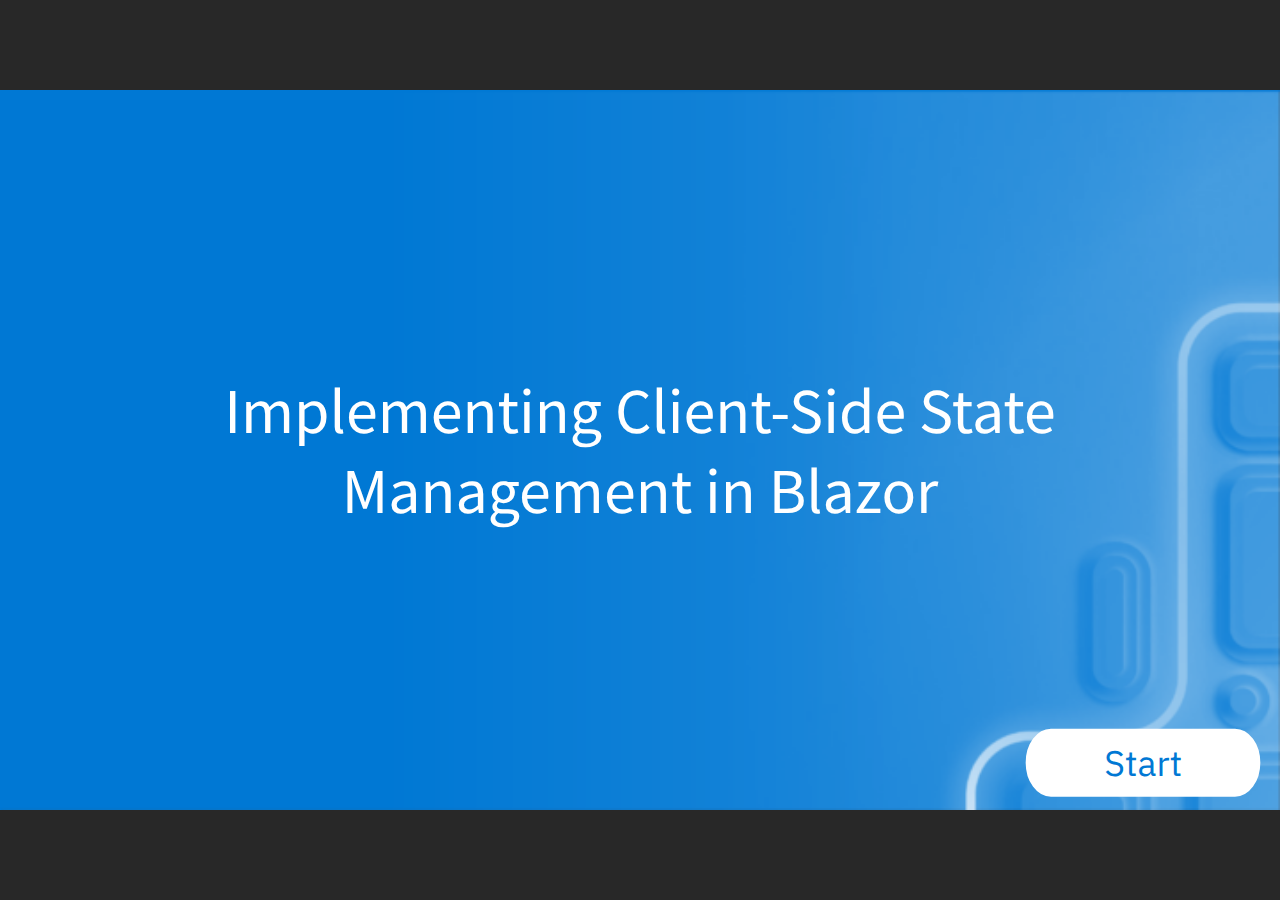
<file: index.html>
﻿<!doctype html>
<html lang="en-US">
<head>
  <meta charset="utf-8">
  <!-- Created using Storyline 360 x64 - http://www.articulate.com  -->
  <!-- version: 3.95.33670.0 -->
  <title>Implementing Client-Side State Management</title>
  <meta http-equiv="x-ua-compatible" content="IE=edge"/>
  <meta name="viewport" content="width=device-width,initial-scale=1,user-scalable=no,shrink-to-fit=no,minimal-ui"/>
  <meta name="apple-mobile-web-app-capable" content="yes"/>
  <style>
    html, body { height: 100%; padding: 0; margin: 0 }
    #app { height: 100%; width: 100%; }
  </style>

  <script>
    window.DS = {};
    window.globals = {
      DATA_PATH_BASE: '',
      HAS_FRAME: true,
      HAS_SLIDE: true,

      lmsPresent: false,
      tinCanPresent: false,
      cmi5Present: false,
      aoSupport: false,
      scale: 'noscale',
      captureRc: false,
      browserSize: 'optimal',
      bgColor: '#282828',
      features: 'DropInAcc,DropInBase,DropInCore,DropInInteractions,DropInMisc,DropInVectors,DropInVideo,LayerPresentAsDialog,MultipleQuizTracking,UpdatedThemeEditor',
      themeName: 'unified',
      preloaderColor: '#FFFFFF',
      suppressAnalytics: false,
      productChannel: 'stable',
      publishSource: 'storyline',
      aid: 'aid|ec1426b3-023f-4ed3-86a6-291b0afe7aa1',
      cid: 'aa4c2f9c-d085-4e10-9f55-09737c373e3e',
      playerVersion: '3.95.33670.0',
      publishTimestamp: '2025-02-03T17:42:32.9497605Z',
      maxIosVideoElements: 10,
      connectionSettings: { message: 'You%20are%20offline.%20Trying%20to%20reconnect...', useDarkTheme: false, mode: 'disabled' },
      hasFeature: function(feature) {
        return this.features.split(',').includes(feature);
      },
      
      parseParams: function(qs) {
        if (window.globals.parsedParams != null) {
          return window.globals.parsedParams;
        }
        qs = (qs || window.location.search.substr(1)).split('+').join(' ');
        var params = {},
            tokens,
            re = /[?&]?([^=]+)=([^&]*)/g;

        while (tokens = re.exec(qs)) {
          params[decodeURIComponent(tokens[1]).trim()] =
            decodeURIComponent(tokens[2]).trim();
        }
        window.globals.parsedParams = params;
        return params;
      }

    };
  </script>
  <script>
    var isIe11 = ('ActiveXObject' in window || window.MSBlobBuilder != null)
      && window.msCrypto != null && !window.ActiveXObject;
    if (isIe11) {
      window.globals.unsupportedBrowser = true;
      document.write(atob('[base64]'));
    }
  </script>

  <script>
    if (window.globals.hasFeature('MultiLanguageSinglePackageSupport')) {
      
      
    }
  </script>

  
  <script>window.THREE = { };</script>
  
</head>
<body style="background: #282828" class="cs-HTML theme-unified">
  <!-- 360 -->
  <script>!function(){var e,i=/iPhone/i,o=/iPod/i,n=/iPad/i,t=/\biOS-universal(?:.+)Mac\b/i,r=/\bAndroid(?:.+)Mobile\b/i,a=/Android/i,d=/(?:SD4930UR|\bSilk(?:.+)Mobile\b)/i,p=/Silk/i,l=/Windows Phone/i,u=/\bWindows(?:.+)ARM\b/i,b=/BlackBerry/i,s=/BB10/i,c=/Opera Mini/i,f=/\b(CriOS|Chrome)(?:.+)Mobile/i,h=/Mobile(?:.+)Firefox\b/i,v=function(e){return void 0!==e&&"MacIntel"===e.platform&&"number"==typeof e.maxTouchPoints&&e.maxTouchPoints>1&&"undefined"==typeof MSStream};e=function(e){var m={userAgent:"",platform:"",maxTouchPoints:0};e||"undefined"==typeof navigator?"string"==typeof e?m.userAgent=e:e&&e.userAgent&&(m={userAgent:e.userAgent,platform:e.platform,maxTouchPoints:e.maxTouchPoints||0}):m={userAgent:navigator.userAgent,platform:navigator.platform,maxTouchPoints:navigator.maxTouchPoints||0};var g=m.userAgent,y=g.split("[FBAN");void 0!==y[1]&&(g=y[0]),void 0!==(y=g.split("Twitter"))[1]&&(g=y[0]);var A=function(e){return function(i){return i.test(e)}}(g),w={apple:{phone:A(i)&&!A(l),ipod:A(o),tablet:!A(i)&&(A(n)||v(m))&&!A(l),universal:A(t),device:(A(i)||A(o)||A(n)||A(t)||v(m))&&!A(l)},amazon:{phone:A(d),tablet:!A(d)&&A(p),device:A(d)||A(p)},android:{phone:!A(l)&&A(d)||!A(l)&&A(r),tablet:!A(l)&&!A(d)&&!A(r)&&(A(p)||A(a)),device:!A(l)&&(A(d)||A(p)||A(r)||A(a))||A(/\bokhttp\b/i)},windows:{phone:A(l),tablet:A(u),device:A(l)||A(u)},other:{blackberry:A(b),blackberry10:A(s),opera:A(c),firefox:A(h),chrome:A(f),device:A(b)||A(s)||A(c)||A(h)||A(f)},any:!1,phone:!1,tablet:!1};return w.any=w.apple.device||w.android.device||w.windows.device||w.other.device,w.phone=w.apple.phone||w.android.phone||w.windows.phone,w.tablet=w.apple.tablet||w.android.tablet||w.windows.tablet,w}(),"object"==typeof exports&&"undefined"!=typeof module?module.exports=e:"function"==typeof define&&define.amd?define((function(){return e})):this.isMobile=e}();
    window.isMobile.apple.tablet = window.isMobile.apple.tablet ||
      (navigator.platform === 'MacIntel' && navigator.maxTouchPoints > 1);
    window.isMobile.apple.device = window.isMobile.apple.device || window.isMobile.apple.tablet;
    window.isMobile.tablet = window.isMobile.tablet || window.isMobile.apple.tablet;
    window.isMobile.any = window.isMobile.any || window.isMobile.apple.tablet;
  </script>

  <div id="focus-sink" tabindex="-1"></div>

  <div id="preso"></div>
  <script>
    (function() {

      var classTypes = [ 'desktop', 'mobile', 'phone', 'tablet' ];

      var addDeviceClasses = function(prefix, testObj) {
        var curr, i;
        for (i = 0; i < classTypes.length; i++) {
          curr = classTypes[i];
          if (testObj[curr]) {
            document.body.classList.add(prefix + curr);
          }
        }
      };

      var params = window.globals.parseParams(),
          isDevicePreview = params.devicepreview === '1',
          isPhoneOverride = params.deviceType === 'phone' || (isDevicePreview && params.phone == '1'),
          isTabletOverride = (params.deviceType === 'tablet' || isDevicePreview) && !isPhoneOverride,
          isMobileOverride = isPhoneOverride || isTabletOverride;

      var deviceView = {
        desktop: !window.isMobile.any && !isMobileOverride,
        mobile: window.isMobile.any || isMobileOverride,
        phone: isPhoneOverride || (window.isMobile.phone && !isTabletOverride),
        tablet: isTabletOverride || window.isMobile.tablet
      };

      window.globals.deviceView = deviceView;
      window.isMobile.desktop = !window.isMobile.any;
      window.isMobile.mobile = window.isMobile.any;

      addDeviceClasses('view-', deviceView);

    })();
  </script>
  
  <script src='story_content/triggers.js' type=text/javascript></script>
<script src='story_content/user.js' type=text/javascript></script>
  <div class="slide-loader"></div>

  <script>
    var doc = document, loader = doc.body.querySelector('.slide-loader'); [ 1, 2, 3 ].forEach(function(n) { var d = doc.createElement('div'); d.style.backgroundColor = window.globals.preloaderColor; d.classList.add('mobile-loader-dot'); d.classList.add('dot' + n); loader.appendChild(d); });
  </script>

  <div class="mobile-load-title-overlay" style="display: none">
    <div class="mobile-load-title">Implementing Client-Side State Management</div>
  </div>

  <div class="mobile-chrome-warning"></div>

  
<style>
  .warn-connection-dialog {
    display: none;
    background: transparent;
    pointer-events: all;
    position: fixed;
    left: 0;
    top: 0;
    width: 100%;
    height: 100%;
    z-index: 999;
  }

  .warn-connection-content {
    pointer-events: all;
    border-radius: 4px;
    background: white;
    border: 1px solid #E7E7E7;
    color: #333333;
    box-shadow: 0 2px 4px rgba(0, 0, 0, 0.25);
    transition: all 150ms ease-out;
    position: absolute;
    white-space: nowrap;
  }

  .view-phone.is-landscape .warn-connection-content {
    left: 23px;
    bottom: 23px;
  }

  .view-tablet.is-landscape .warn-connection-content {
    left: 50%;
    top: 20px;
    transform: translateX(-50%);
  }

  .view-mobile.is-portrait .warn-connection-content {
    transform: translate(-50%, calc(-100% - 15px));
  }

  .warn-connection-content p {
    display: inline-block;
    margin: 0 8px 0 0;
    line-height: 33px;
    font-size: 11px;
  }

  .warn-connection-content svg {
    position: relative;
    vertical-align: middle;
    margin: 0 2px 2px 8px;
  }

  .view-desktop .warn-connection-content {
    left: 1.5em;
    bottom: 1.5em;
  }

  .view-desktop .warn-connection-content p {
    font-size: 1.1em;
  }

  .is-offline .warn-connection-dialog {
    display: block;
  }

  .is-offline .cs-panel * {
    pointer-events: none !important;
  }

  .is-offline .cs-panel {
    pointer-events: all !important;
  }

  .is-offline #nav-controls * {
    pointer-events: none !important;
  }

  .is-offline #nav-controls {
    pointer-events: all !important;
  }
</style>

<div class="warn-connection-dialog" role="alertdialog" aria-modal="true" tabindex="0" aria-labelledby="warn-connection-message">
  <div class="warn-connection-content">
    <svg width="17" height="15" viewBox="0 0 17 15" xmlns="http://www.w3.org/2000/svg">
      <path fill="#8F0000" stroke="white" d="M16.07,12.98 L15.88,12.23 L9.51,1.21 C8.97,0.26,7.6,0.26,7.06,1.21 L0.69,12.23 C0.15,13.16,0.81,14.36,1.91,14.36 H14.65 C15.47,14.36,16.05,13.7,16.07,12.98 Z"/>
      <path fill="white" stroke="white" d="M8.58,5.5 C8.35,5.28,8.5,5.35,8.21,5.32 C8.09,5.35,7.97,5.49,7.96,5.67 C7.97,5.79,7.98,5.92,7.98,6.04 L7.98,6.04 C7.99,6.17,8,6.31,8.01,6.43 L8.01,6.44 C8.03,6.92,8.06,7.41,8.09,7.9 L8.09,7.9 C8.12,8.39,8.14,8.88,8.17,9.37 C8.17,9.39,8.18,9.42,8.2,9.44 C8.23,9.46,8.25,9.47,8.28,9.47 C8.31,9.47,8.34,9.46,8.35,9.44 C8.37,9.43,8.38,9.4,8.39,9.35 L8.39,9.34 C8.39,9.24,8.4,9.15,8.4,9.05 L8.4,9.05 C8.41,8.96,8.41,8.86,8.42,8.75 C8.43,8.44,8.45,8.12,8.47,7.81 L8.47,7.81 C8.49,7.49,8.51,7.18,8.53,6.87 C8.55,6.46,8.56,6.05,8.59,5.64 L8.6,5.62 C8.6,5.57,8.59,5.53,8.58,5.5 L8.21,5.32 Z"/>
      <circle fill="white" stroke="white" cx="8.3" cy="11.35" r="0.3"/>
    </svg>
    <p id="warn-connection-message">You are offline. Trying to reconnect...</p>
  </div>
</div>

<script>
  (function() {
    window.DS.connection = {
      warningShown: false,
      assets: {},
      loadingAssetGroup: false,
      retryDelay: 500
    };

    var connectionSettings = window.globals.connectionSettings || {};

    var useConnectionMessages = window.AbortController != null &&
      window.location.protocol != 'file:' &&
      connectionSettings.mode === 'normal';

    window.DS.connection.useConnectionMessages = useConnectionMessages;

    var assetCount = 0;
    var checkLoadedId;


    if (useConnectionMessages && connectionSettings != null) {
      var contentEl = document.querySelector('.warn-connection-content');
      var messageEl = contentEl.querySelector('p');

      if (connectionSettings.useDarkTheme) {
        contentEl.style.borderColor = '#BABBBA';
        contentEl.style.backgroundColor = '#282828';
        contentEl.style.color = '#FFFFFF';
      }

      if (connectionSettings.message != null) {
        messageEl.textContent = window.decodeURIComponent(connectionSettings.message);
      }
    }

    function checkAssetsReady() {
      for (var i in DS.connection.assets) {
        if (!DS.connection.assets[i].success) {
          return false;
        }
      }
      return true;
    }

    function stopAssetGroup() {
      if (!useConnectionMessages) { return; }

      assetCount = 0;

      DS.connection.oldAssetGroup = DS.connection.assets;
      DS.connection.assets = {};
      DS.connection.loadingAssetGroup = false;
      clearInterval(checkLoadedId);
    }

    function startAssetGroup() {
      if (!useConnectionMessages) { return; }
      var ticks = 0;
      clearInterval(checkLoadedId);
      checkLoadedId = setInterval(function() {
        var loaded = 0;
        if (assetCount === 0 && loaded === 0) {
          clearInterval(checkLoadedId);
          return;
        }

        for (var i in DS.connection.assets) {
          if (DS.connection.assets[i].success) {
            loaded++;
          }
        }

        if (assetCount === loaded && checkAssetsReady()) {
          for (var i in DS.connection.assets) {
            if (DS.connection.assets[i].action) {
              DS.connection.assets[i].action();
            }
          }
          hideWarning();
          stopAssetGroup();
        }
      }, 100)
    }

    function requiredAsset(url, action, retry, type) {
      if (!useConnectionMessages) { return; }
      if (DS.connection.assets[url]) { return; }

      DS.connection.assets[url] = {
        success: false, action: action, retry: retry, type: type
      };
      assetCount = Object.keys(DS.connection.assets).length;
      if (!DS.connection.loadingAssetGroup) {
        startAssetGroup();
      }
      DS.connection.loadingAssetGroup = true;
    }

    function assetLoaded(url) {
      if (!useConnectionMessages) { return; }
      if (DS.connection.assets[url]) {
        DS.connection.assets[url].success = true;
      }
    }

    function assetFailed(url) {
      if (!useConnectionMessages) { return; }
      if (!DS.connection.assets[url]) {
        if (/\.js$/.test(url) && url.indexOf('transcripts') === -1) {
          setTimeout(function() {
            if (DS.connection.lastSlideLoaded != null) {
              DS.connection.lastSlideLoaded();
            }
          }, DS.connection.retryDelay);
        }
        return;
      }
      if (!DS.connection.warningShown) { showWarning(); }
      if (DS.connection.assets[url].retry) {
        setTimeout(function() {
          if (!DS.connection.assets[url].success) {
            DS.connection.assets[url].retry()
          }
        }, DS.connection.retryDelay);
      }
    }

    function hideWarning() {
      document.body.classList.remove('is-offline');
      DS.connection.warningShown = false;
      enableKeys();
    }
    DS.connection.hideWarning = hideWarning

    function showWarning(btn) {
      document.body.classList.add('is-offline')
      DS.connection.warningShown = true;
      updateWarningPosition();
      disableKeys();
    }

    function updateWarningPosition() {
      if (!DS.connection.warningShown) {
        return;
      }

      var isPortrait = document.body.classList.contains('is-portrait');
      var isMobile = document.body.classList.contains('view-mobile');
      var warningEl = document.querySelector('.warn-connection-content');

      if (isPortrait && isMobile) {
        var slide = document.querySelector('.primary-slide');
        var slideRect = slide != null
          ? slide.getBoundingClientRect()
          : { top: window.innerHeight, left: 0, width: window.innerWidth };

        warningEl.style.top = `${slideRect.top}px`
        warningEl.style.left = `${slideRect.left + slideRect.width / 2}px`
      } else {
        warningEl.style.top = null;
        warningEl.style.left = null;
      }

      window.requestAnimationFrame(updateWarningPosition);
    }

    function onDisableKeyDown(e) {
      e.preventDefault();
      e.stopImmediatePropagation();
    }

    function onDisableKeyUp(e) {
      e.preventDefault();
      e.stopImmediatePropagation();
    }

    var accStyle = document.createElement('style');
    var warnDialogEl = document.querySelector('.warn-connection-dialog');

    function disableKeys() {
      if (DS.views && DS.views.nsStack && DS.views.nsStack.length === 1) {
        DS.views.nsStack[0].tabReachable = false
        DS.views.nsStack[0].updateTabIndex(true, true);
      }

      accStyle.innerHTML = '.acc-shadow-dom { display: none; }';
      document.body.appendChild(accStyle);

      warnDialogEl.parentNode.append(warnDialogEl);
      warnDialogEl.focus();
    }

    function enableKeys() {
      accStyle.remove();
      if (DS.views && DS.views.nsStack && DS.views.nsStack.length === 1 && DS.views.nsStack[0].name === '_frame') {
        DS.views.nsStack[0].tabReachable = true;
        DS.views.nsStack[0].updateTabIndex();
      }
    }

    // these will all be noops if the feature flag isn't set in
    // the data and `window.globals.features`
    DS.connection.requiredAsset = requiredAsset;
    DS.connection.assetLoaded = assetLoaded;
    DS.connection.assetFailed = assetFailed;
    DS.connection.stopAssetGroup = stopAssetGroup;
    DS.connection.startAssetGroup = startAssetGroup;
  })();
</script>


  <script>
    
    if (window.autoSpider && window.vInterfaceObject) {
      document.querySelector('.mobile-load-title-overlay').style.display = 'none';
    }
  </script>

  

  <link rel="stylesheet" href="html5/data/css/output.min.css" data-noprefix/>
</body>
<script src="html5/lib/scripts/bootstrapper.min.js"></script>
</html>
</file>
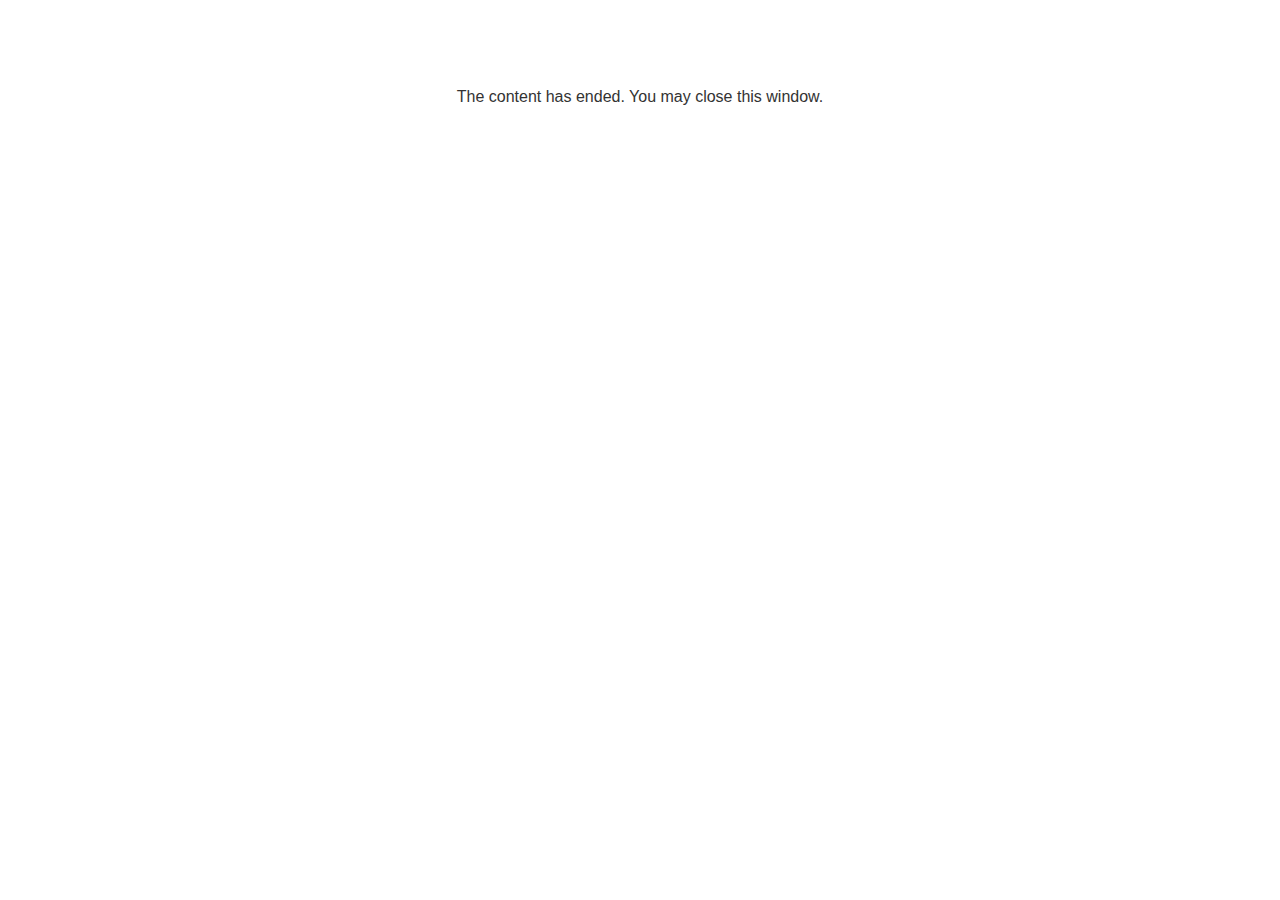
<file: lms/goodbye.html>
<!doctype html>
<html>
<body style="background-color: #ffffff;">

<p role="alert" style="color: #333333;font-family: Lato, articulate, tahoma, arial;font-size: medium;text-align: center;">
<br><br><br><br>
The content has ended. You may close this window.
</p>

</body>
</html>
</file>
